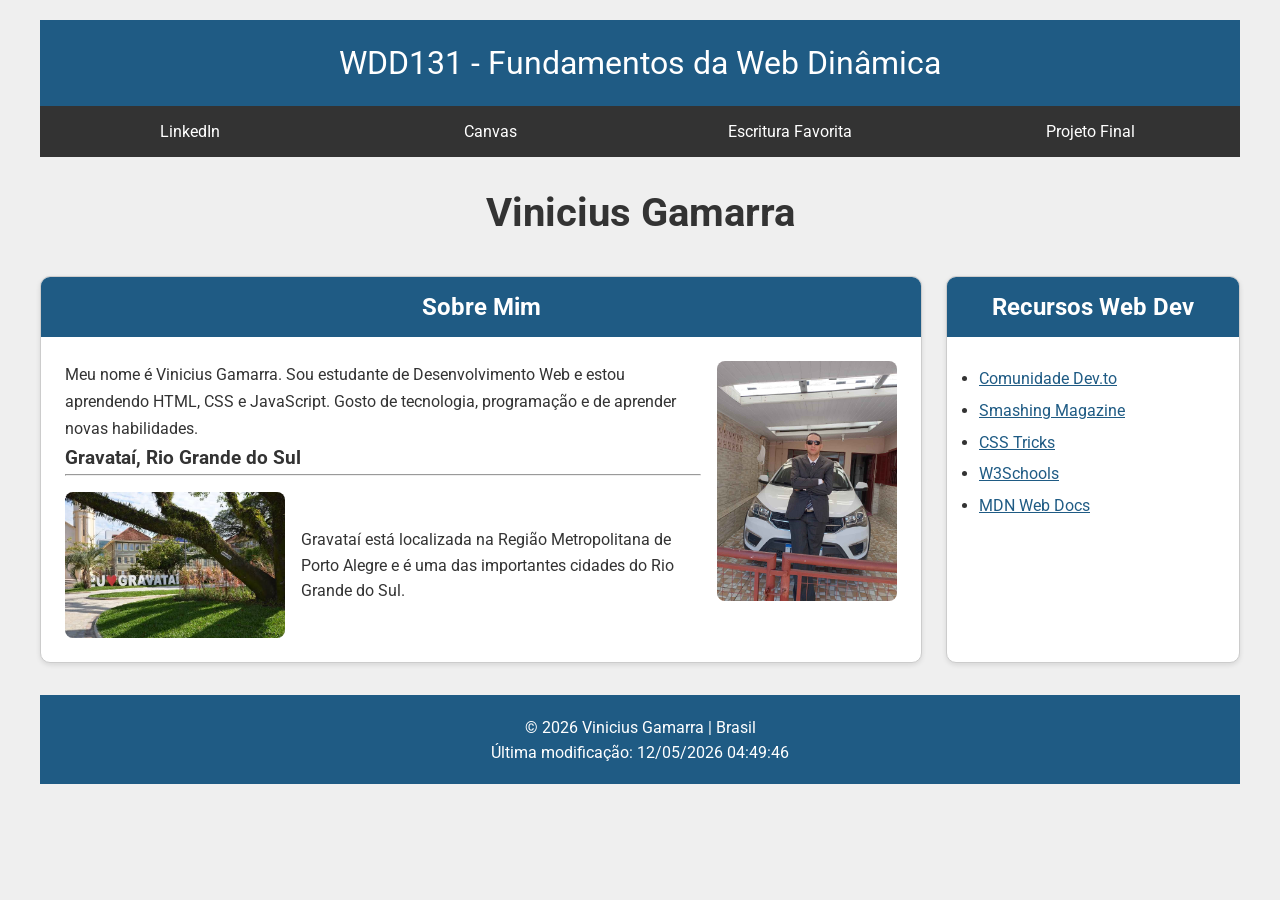
<file: index.html>
<!DOCTYPE html>
<html lang="pt-BR">
<head>
    <meta charset="UTF-8">
    <meta name="viewport" 
            content="width=device-width, initial-scale=1.0">
    <meta name="description"
             content="Página inicial da disciplina WDD131 contendo informações sobre Vinicius Gamarra, recursos para desenvolvimento web e atividades do curso.">
    <meta name="author" 
            content="Vinicius Gamarra">

    <title>WDD131 | Fundamentos da Web Dinâmica 1234 | Vinícius Gamarra</title>

    <!-- Google Fonts -->
    <link rel="preconnect" href="https://fonts.googleapis.com">

    <link rel="preconnect"
          href="https://fonts.gstatic.com"
          crossorigin>

    <link href="https://fonts.googleapis.com/css2?family=Roboto:wght@400;700&display=swap"
          rel="stylesheet">


    <link rel="stylesheet" href="./estilos/base.css">

    <script src="scripts/obterdatas.js" defer></script>
</head>

<body>

 <header>
    <span id="titulo-curso">
        WDD131 - Fundamentos da Web Dinâmica
    </span>

    <nav>
        <a href="#">LinkedIn</a>
        <a href="#">Canvas</a>
        <a href="#">Escritura Favorita</a>
        <a href="#">Projeto Final</a>
    </nav>
</header>

<main>

    <h1>Vinicius Gamarra</h1>

    <section class="card">
        <h2>Sobre Mim</h2>

        <div class="card-content">

            <img
                src="imagens/myperfil3.jpg"
                alt="Foto de Vinicius Gamarra"
                class="profile">

            <p>
                Meu nome é Vinicius Gamarra. Sou estudante de
                Desenvolvimento Web e estou aprendendo HTML, CSS e
                JavaScript. Gosto de tecnologia, programação e de
                aprender novas habilidades.
            </p>

            <h3>Gravataí, Rio Grande do Sul</h3>

            <hr>

            <div class="country">

                <img
                    src="imagens/gravataimy.jpg"
                    alt="Cidade de Gravataí"
                    class="flag">

                <p>
                    Gravataí está localizada na Região Metropolitana
                    de Porto Alegre e é uma das importantes cidades
                    do Rio Grande do Sul.
                </p>

            </div>

        </div>

    </section>

    <section class="card">
        <h2>Recursos Web Dev</h2>

      <ul>
    <li><a href="https://dev.to" target="_blank">Comunidade Dev.to</a></li>
    <li><a href="https://www.smashingmagazine.com" target="_blank">Smashing Magazine</a></li>
    <li><a href="https://css-tricks.com" target="_blank">CSS Tricks</a></li>
    <li><a href="https://www.w3schools.com" target="_blank">W3Schools</a></li>
    <li><a href="https://developer.mozilla.org" target="_blank">MDN Web Docs</a></li>
</ul>

    </section>

</main>

<footer>
    <p>
        © <span id="ano"></span> Vinicius Gamarra | Brasil
    </p>

    <p id="ultimaModificacao"></p>
</footer>

</body>
</html>
</file>
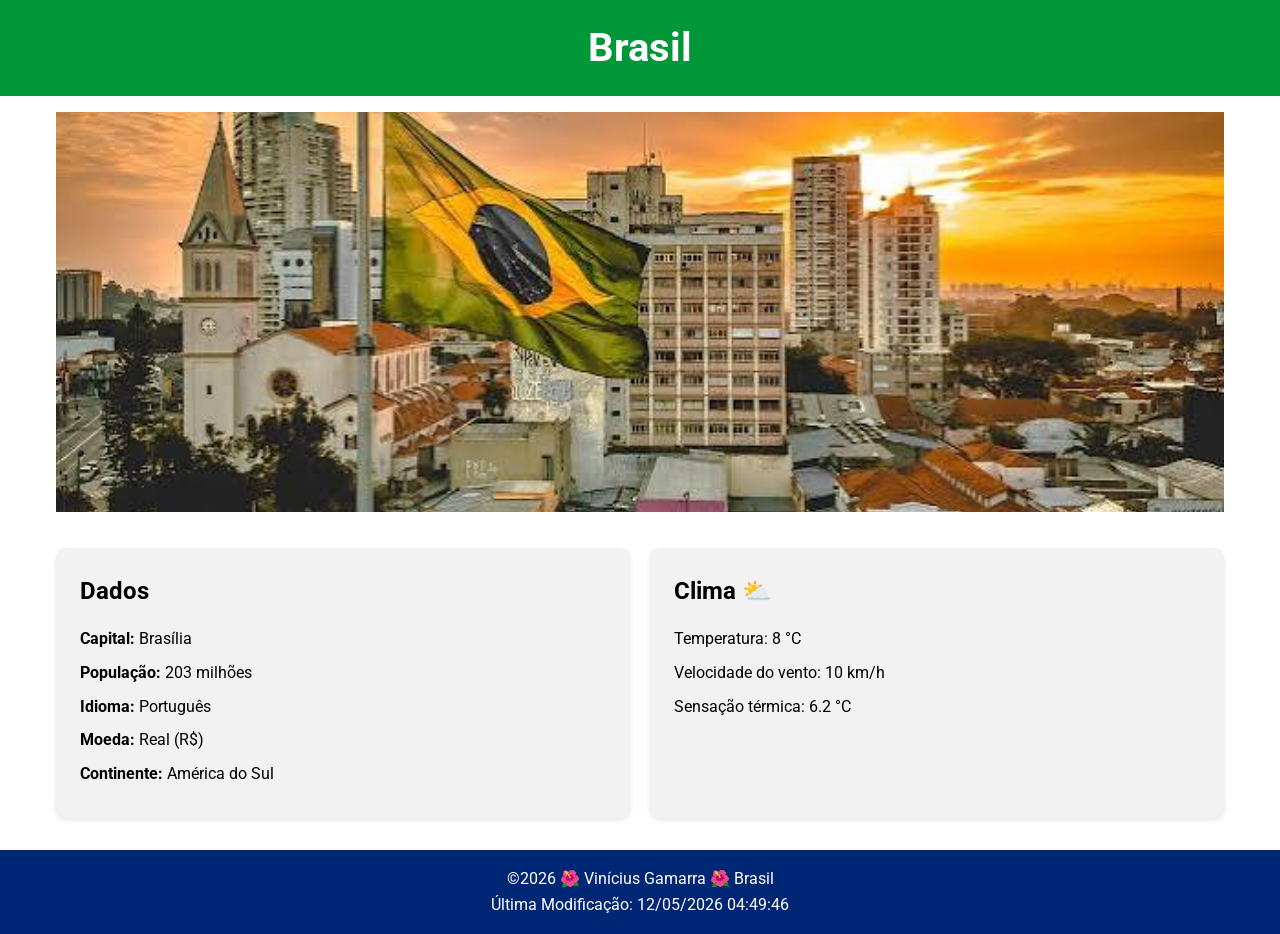
<file: local.html>
<!DOCTYPE html>
<html lang="pt-BR">
<head>
    <meta charset="UTF-8">
    <meta name="viewport" content="width=device-width, initial-scale=1.0">

    <title>Brasil</title>

    <meta name="description" content="Conheça informações sobre o Brasil, incluindo dados geográficos, clima, cultura e imagens responsivas em uma página web moderna.">
    <meta name="author" content="Vinícius Gamarra">

    <link rel="preconnect" href="https://fonts.googleapis.com">
    <link rel="preconnect" href="https://fonts.gstatic.com" crossorigin>

    <link href="https://fonts.googleapis.com/css2?family=Roboto:wght@400;700&display=swap" rel="stylesheet">

    <link rel="stylesheet" href="estilos/local.css">
    
    <script src="scripts/local.js" defer></script>
   
</head>

<body>

<header>
    <h1>Brasil</h1>
</header>

<main>

    <picture>
        <source srcset="imagens/brasil-pequeno.webp" media="(max-width: 768px)">
        <img src="imagens/brasil-grande.webp"
             alt="Paisagem do Brasil"
             width="1200"
             height="600">
    </picture>

    <section class="dados">
        <h2>Dados</h2>

        <p><strong>Capital:</strong> Brasília</p>
        <p><strong>População:</strong> 203 milhões</p>
        <p><strong>Idioma:</strong> Português</p>
        <p><strong>Moeda:</strong> Real (R$)</p>
        <p><strong>Continente:</strong> América do Sul</p>
    </section>

    <section class="weather">
    <h2>Clima</h2>

 <svg
    class="weather-icon"
    xmlns="http://www.w3.org/2000/svg"
    viewBox="0 0 100 100"
    width="80"
    height="80">

    <circle cx="50" cy="50" r="20" fill="gold"/>

    <line x1="50" y1="10" x2="50" y2="25" stroke="orange" stroke-width="4"/>
    <line x1="50" y1="75" x2="50" y2="90" stroke="orange" stroke-width="4"/>
    <line x1="10" y1="50" x2="25" y2="50" stroke="orange" stroke-width="4"/>
    <line x1="75" y1="50" x2="90" y2="50" stroke="orange" stroke-width="4"/>
</svg>

    <p>Temperatura: <span id="temp">8</span> °C</p>
    <p>Velocidade do vento: <span id="wind">10</span> km/h</p>
    <p>Sensação térmica: <span id="windchill"></span></p>
</section>

</main>

<footer>
    <p>
        ©<span id="currentyear"></span>
        🌺 Vinícius Gamarra 🌺 Brasil
    </p>

    <p id="lastModified"></p>
</footer>

</body>
</html>
</file>
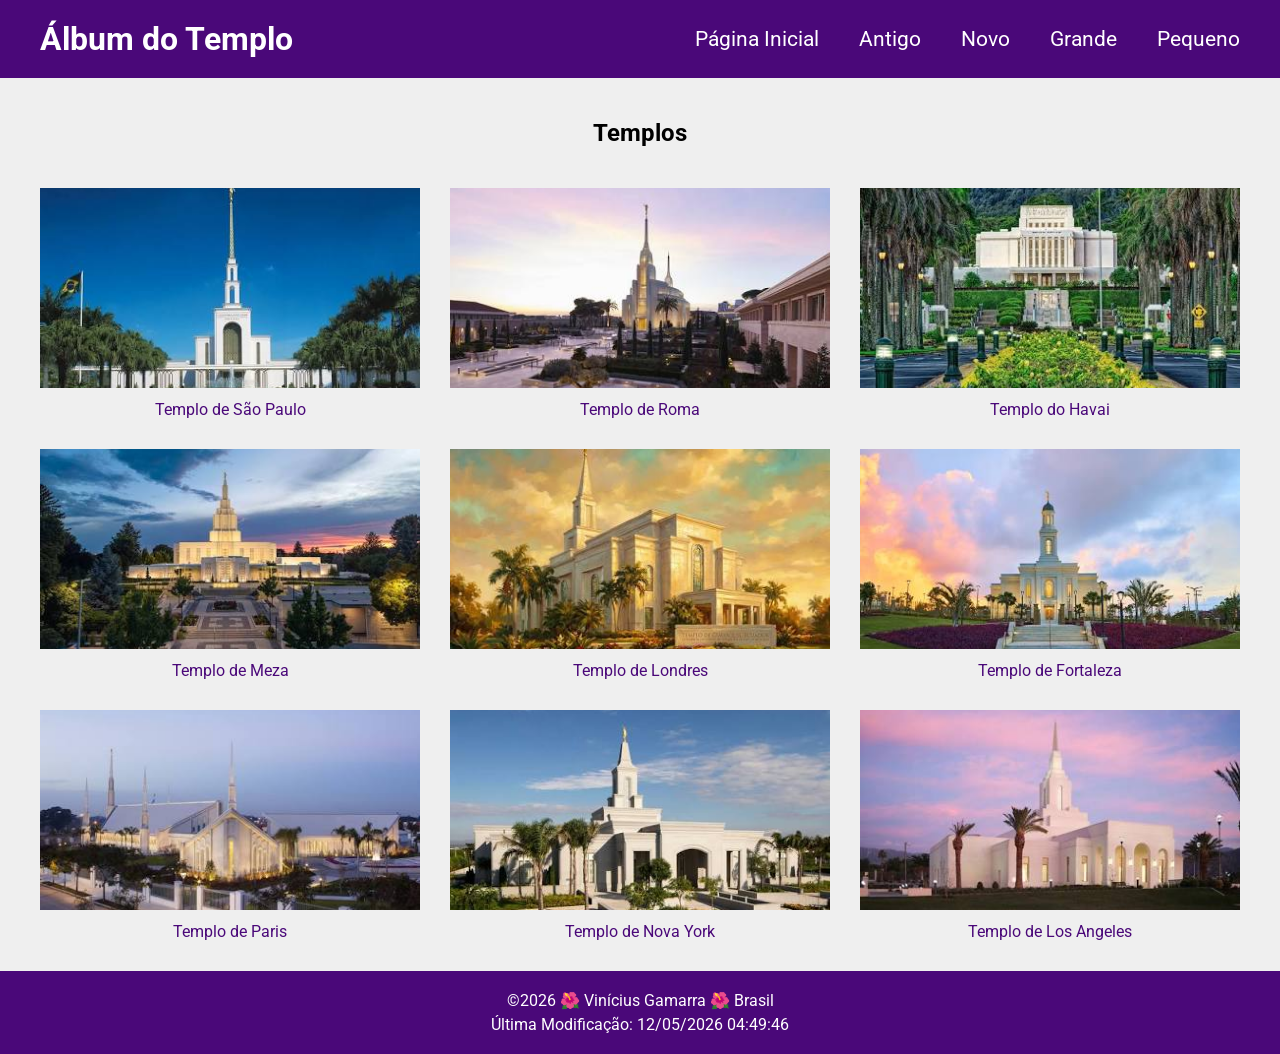
<file: templos.html>
<!DOCTYPE html>
<html lang="pt-BR">
<head>
    <meta charset="UTF-8">
    <meta name="viewport" content="width=device-width, initial-scale=1.0">
    <meta name="description" content="Álbum de fotos de templos ao redor do mundo, com imagens e legendas.">
    <meta name="author" content="Vinícius Gamarra">

    <title>Álbum do Templo</title>

    <link rel="preconnect" href="https://fonts.googleapis.com">
    <link rel="preconnect" href="https://fonts.gstatic.com" crossorigin>

    <link href="https://fonts.googleapis.com/css2?family=Roboto:wght@400;700&display=swap" rel="stylesheet">


    <link rel="stylesheet" href="estilos/templos.css">
    <link rel="stylesheet" href="estilos/templos-grandes.css">

    <script src="scripts/templos.js" defer></script>

    
</head>
<body>

    <header>
        <h1>Álbum do Templo</h1>

        <button id="menu">☰</button>

        <nav>
            <ul class="navigation">
                <li><a href="#">Página Inicial</a></li>
                <li><a href="#">Antigo</a></li>
                <li><a href="#">Novo</a></li>
                <li><a href="#">Grande</a></li>
                <li><a href="#">Pequeno</a></li>
            </ul>
        </nav>
    </header>

    <main>
        <h2>Templos</h2>

        <div class="gallery">

            <figure>
                <img src="imagens/templo-1.jpg" alt="Templo de São Paulo">
                <figcaption>Templo de São Paulo</figcaption>
            </figure>

            <figure>
                <img src="imagens/templo-2.jpg" alt="Templo de Roma">
                <figcaption>Templo de Roma</figcaption>
            </figure>

            <figure>
                <img src="imagens/templo-3.jpg" alt="Templo do Havai">
                <figcaption>Templo do Havai</figcaption>
            </figure>

            <figure>
                <img src="imagens/templo-4.jpg" alt="Templo de Meza">
                <figcaption>Templo de Meza</figcaption>
            </figure>
            
            <figure>
                <img src="imagens/templo-5.jpg" alt="Templo de Londres">
                <figcaption>Templo de Londres</figcaption>
            </figure>   

            <figure>
                <img src="imagens/templo-6.jpg" alt="Templo de Fortaleza">
                <figcaption>Templo de Fortaleza</figcaption>
            </figure>

            <figure>
                <img src="imagens/templo-7.jpg" alt="Templo de Paris">
                <figcaption>Templo de Paris</figcaption>
            </figure>

            <figure>
                <img src="imagens/templo-8.jpg" alt="Templo de Nova York">
                <figcaption>Templo de Nova York</figcaption>
            </figure>

            <figure>
                <img src="imagens/templo-9.jpg" alt="Templo de Los Angeles">
                <figcaption>Templo de Los Angeles</figcaption>
            </figure>

                
    




                </div>
    </main>

    <footer>
        <p>
            ©<span id="currentyear"></span> 🌺 Vinícius Gamarra 🌺 Brasil
        </p>

        <p id="lastModified"></p>
    </footer>

</body>
</html>
</file>
<file: estilos/base.css>
/* =======================
   RESET
======================= */
* {
    margin: 0;
    padding: 0;
    box-sizing: border-box;
}

/* =======================
   BODY
======================= */
body {
    font-family: 'Roboto', sans-serif;
    background-color: #efefef;
    color: #333;
}

/* =======================
   CONTAINER PRINCIPAL
======================= */
header,
main,
footer {
    width: 95%;
    max-width: 1200px;
    margin: 0 auto;
}

/* =======================
   HEADER
======================= */
header {
    margin-top: 20px;
}

#titulo-curso {
    display: block;
    width: 100%;
    background-color: #1f5b84;
    color: white;
    text-align: center;
    padding: 1.5rem;
    font-size: 2rem;
}

/* =======================
   MENU
======================= */
nav {
    display: flex;
    background-color: #333;
    color: white;
}

nav a {
    flex: 1;
    text-align: center;
    text-decoration: none;
    color: white;
    padding: 1rem;
    transition: 0.3s;
}

nav a:hover {
    background-color: #555;
    color: #ffd700;
}

/* =======================
   MAIN
======================= */
main {
    display: grid;
    grid-template-columns: 3fr 1fr;
    gap: 1.5rem;
    padding: 2rem 0;
}

/* Nome */
main h1 {
    grid-column: 1 / 3;
    text-align: center;
    font-size: 2.5rem;
    margin-bottom: 1rem;
}

/* =======================
   CARDS
======================= */
.card {
    background-color: white;
    border: 1px solid #ccc;
    border-radius: 10px;
    overflow: hidden;
    box-shadow: 0 2px 5px rgba(0,0,0,.1);
}

.card h2 {
    background-color: #1f5b84;
    color: white;
    text-align: center;
    padding: 1rem;
}

.card-content {
    padding: 1.5rem;
    line-height: 1.7;
}

/* =======================
   FOTO PERFIL
======================= */
.profile {
    width: 180px;
    height: auto;
    border-radius: 8px;
    float: right;
    margin: 0 0 1rem 1rem;
}

/* =======================
   SEÇÃO GRAVATAÍ
======================= */
.country {
    display: grid;
    grid-template-columns: 220px 1fr;
    gap: 1rem;
    align-items: center;
    margin-top: 1rem;
}

.flag {
    width: 220px;
    height: auto;
    border-radius: 8px;
    display: block;
}



/* =======================
   LISTA RECURSOS
======================= */
.card ul {
    padding: 2rem;
}

.card li {
    margin-bottom: 0.8rem;
}

.card a {
    color: #1f5b84;
}

.card a:hover {
    color: #ff6600;
}

/* =======================
   FOOTER
======================= */
footer {
    background-color: #1f5b84;
    color: white;
    text-align: center;
    padding: 1rem;
    margin-bottom: 20px;
}

footer p {
    margin: 0.4rem;
}

/* =======================
   RESPONSIVO
======================= */
@media (max-width: 768px) {

    main {
        grid-template-columns: 1fr;
    }

    main h1 {
        grid-column: 1;
    }

    nav {
        flex-direction: column;
    }

    .profile {
        float: none;
        display: block;
        margin: 0 auto 1rem auto;
    }

   .country {
    grid-template-columns: 1fr;
}

    .flag {
        width: 100%;
        max-width: 300px;
    }
}

.country p {
    margin: 0;
    line-height: 1.6;
}
</file>
<file: estilos/local.css>
:root {
    --verde: #009739;
    --amarelo: #ffdf00;
    --azul: #002776;
    --branco: #ffffff;
    --cinza-claro: #f2f2f2;
    --preto: #000000;
}

* {
    margin: 0;
    padding: 0;
    box-sizing: border-box;
}

body {
    font-family: 'Roboto', sans-serif;
    background-color: var(--branco);
    color: var(--preto);
    line-height: 1.6;
}

header {
    background-color: var(--verde);
    color: var(--branco);
    text-align: center;
    padding: 1rem;
}

header h1 {
    font-size: 2.5rem;
}

main {
    padding: 1rem;
}

picture img {
    width: 100%;
    height: 300px;
    object-fit: cover;
    display: block;
}

.dados,
.weather {
    background-color: var(--cinza-claro);
    padding: 1.5rem;
    margin: 1rem 0;
    border-radius: 10px;
    box-shadow: 0 2px 5px rgba(0,0,0,.1);
}

h2 {
    margin-bottom: 1rem;
}

.dados p,
.weather p {
    margin-bottom: .5rem;
}

/* MOBILE - mostra SVG */
.weather-icon {
    display: block;
    width: 71px;
    height: auto;
    margin: 1rem auto;
}

/* MOBILE - sem emoji */
.weather h2::after {
    content: "";
}

footer {
    background-color: var(--azul);
    color: var(--branco);
    text-align: center;
    padding: 1rem;
}

/* DESKTOP */
@media screen and (min-width: 768px) {

    picture img {
        height: 400px;
    }

    main {
        display: grid;
        grid-template-columns: 1fr 1fr;
        gap: 20px;
        max-width: 1200px;
        margin: 0 auto;
    }

    picture {
        grid-column: 1 / 3;
    }

    /* DESKTOP - esconde SVG */
    .weather-icon {
        display: none;
    }

    /* DESKTOP - mostra emoji */
    .weather h2::after {
        content: " ⛅";
    }
}
</file>
<file: estilos/templos.css>
* {
    margin: 0;
    padding: 0;
    box-sizing: border-box;
}

body {
    font-family: 'Roboto', sans-serif;
    background-color: #efefef;
}

header {
    background-color: #4a0879;
    color: white;

    display: flex;
    justify-content: space-between;
    align-items: center;

    padding: 20px 40px;
}

header h1 {
    font-size: 2rem;
}

nav ul {
    list-style: none;
}

nav a {
    color: white;
    text-decoration: none;
    font-size: 1.3rem;
}

main {
    max-width: 1200px;
    margin: 0 auto;
}

main h2 {
    text-align: center;
    margin: 41px 0;
}

.gallery {
    display: grid;
    grid-template-columns: repeat(3, 1fr);
    gap: 30px;
}

figure {
    text-align: center;
}

figure img {
    width: 100%;
    height: 200px;
    object-fit: cover;
}

figcaption {
    margin-top: 8px;
    color: #4a0879;
}

.navigation {
    display: none;
    list-style: none;
}

.navigation.open {
    display: flex;
    flex-direction: column;
}

footer {
    background-color: #4a0879;
    color: white;
    text-align: center;
    padding: 15px;
    margin-top: 30px;
}

footer p {
    margin: 5px 0;
}

#lastModified {
    font-size: 1rem;
}
</file>
<file: estilos/templos-grandes.css>
@media screen and (min-width: 768px) {

    #menu {
        display: none;
    }

    nav {
        display: flex;
        justify-content: center;
    }

    .navigation {
        display: flex;
        gap: 40px;
    }

    nav a:hover {
        background-color: white;
        color: #4b0076;
        border-radius: 5px;
    }

    .gallery {
        grid-template-columns: repeat(3, 1fr);
    }
}
</file>
